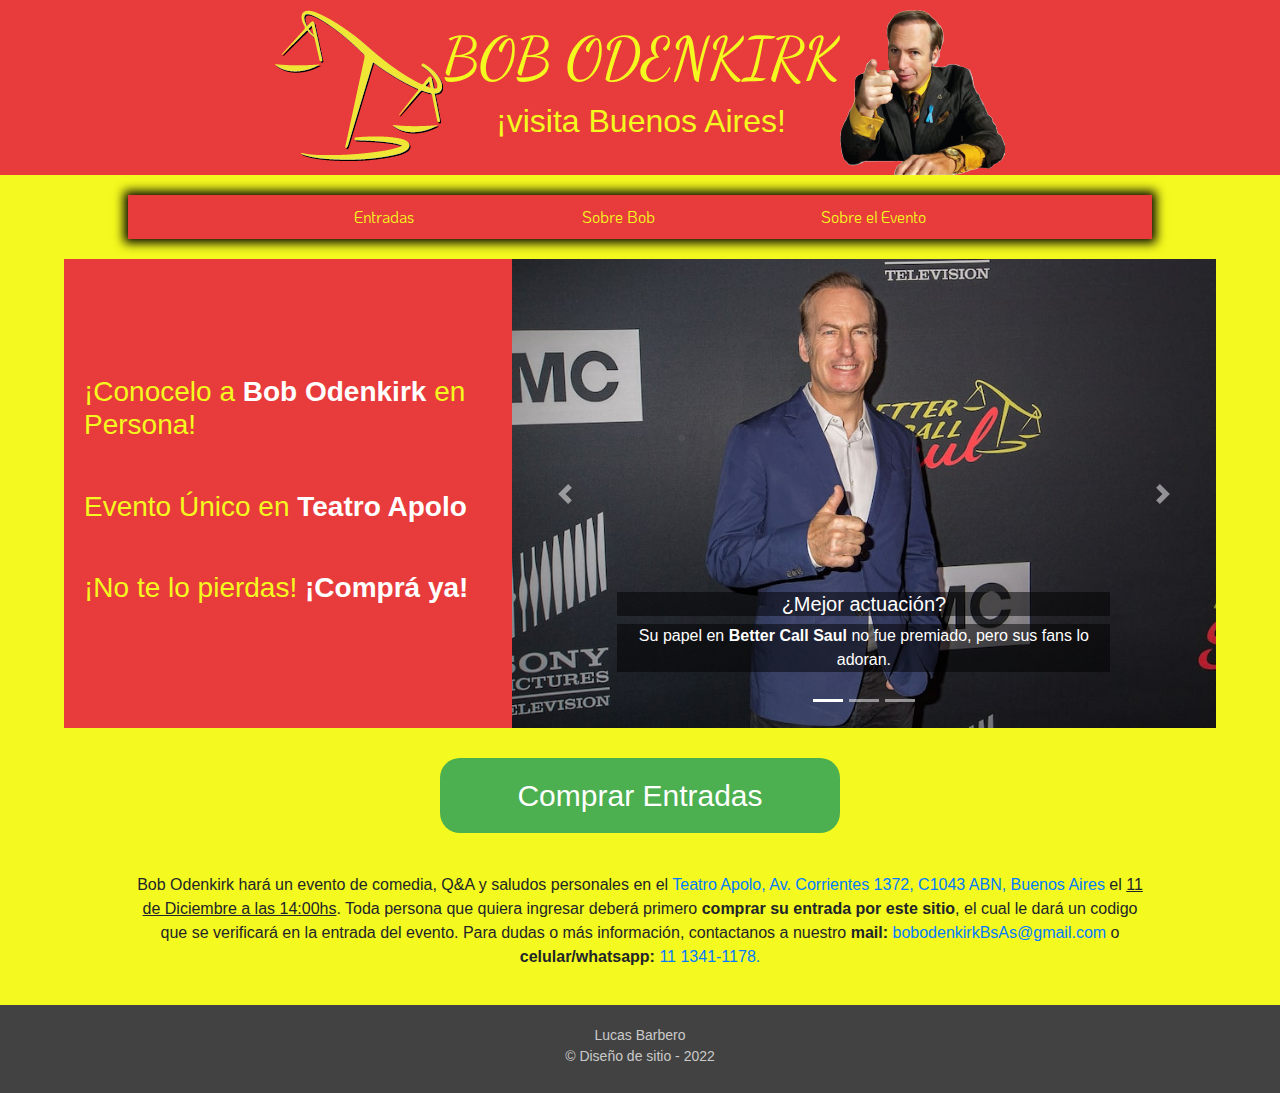
<file: index.html>
<!DOCTYPE html>
<html lang="en">
<head>
    <meta charset="UTF-8">
    <meta http-equiv="X-UA-Compatible" content="IE=edge">
    <meta name="viewport" content="width=device-width, initial-scale=1.0">
    <title>Bob Odenkirk BsAs</title>

    <!-- Bootstrap -->
    <link rel="stylesheet" href="https://cdn.jsdelivr.net/npm/bootstrap@4.0.0/dist/css/bootstrap.min.css" integrity="sha384-Gn5384xqQ1aoWXA+058RXPxPg6fy4IWvTNh0E263XmFcJlSAwiGgFAW/dAiS6JXm" crossorigin="anonymous">
    
    <!-- JavaScript-->
    <script src="https://code.jquery.com/jquery-3.2.1.slim.min.js" integrity="sha384-KJ3o2DKtIkvYIK3UENzmM7KCkRr/rE9/Qpg6aAZGJwFDMVNA/GpGFF93hXpG5KkN" crossorigin="anonymous"></script>
    <script src="https://cdn.jsdelivr.net/npm/popper.js@1.12.9/dist/umd/popper.min.js" integrity="sha384-ApNbgh9B+Y1QKtv3Rn7W3mgPxhU9K/ScQsAP7hUibX39j7fakFPskvXusvfa0b4Q" crossorigin="anonymous"></script>
    <script src="https://cdn.jsdelivr.net/npm/bootstrap@4.0.0/dist/js/bootstrap.min.js" integrity="sha384-JZR6Spejh4U02d8jOt6vLEHfe/JQGiRRSQQxSfFWpi1MquVdAyjUar5+76PVCmYl" crossorigin="anonymous"></script>

    <!-- CSS -->
    <link rel="stylesheet" href="css/style.css">
</head>

<!-- Sitio -->

<body>
<main>
    <a href="index.html" class="header-index-link"><header> 
        <div class="balanza">
            <img src="img/balanza-amarilla.png" alt="">
        </div>
      <div id="header-titulo">  
        <h1 class="titulo-grande"> BOB ODENKIRK </h1>
        <h2 class="titulo-mediano"> ¡visita Buenos Aires! </h2>
      </div>
      <div class="saul-apuntando">
        <img src="img/saul-goodman-pointing_nobg_edited.png" alt="">
    </div>
    </header></a>

    <section>
        <nav>
            <a href="entradas.html" class="nav-boton"> Entradas </a>
            <a href="sobre-bob.html" class="nav-boton"> Sobre Bob </a>
            <a href="sobre-el-evento.html" class="nav-boton"> Sobre el Evento </a>
        </nav>

    <article>
    <div id="article-box">
        <!-- Article Text 1 -->
        <div class="main-article">
                <h3> ¡Conocelo a <b class="white">Bob Odenkirk</b> en Persona! </h3> <h3> Evento Único en <b class="white">Teatro Apolo</b> </h3> <h3> ¡No te lo pierdas! <b class="white">¡Comprá ya!</b></h3>
        </div>
        <!-- Carousel -->
            <div class="carousel-article">

                <div id="carouselExampleIndicators" class="carousel slide" data-ride="carousel">
                    <ol class="carousel-indicators">
                        <li data-target="#carouselExampleIndicators" data-slide-to="0" class="active"></li>
                        <li data-target="#carouselExampleIndicators" data-slide-to="1"></li>
                        <li data-target="#carouselExampleIndicators" data-slide-to="2"></li>
                    </ol>
                    <div class="carousel-inner">
                        <div class="carousel-item active">
                            <img class="d-block w-100" src="img/bob-odenkirk-thumbsup.jpg" alt="First slide">
                            <div class="carousel-caption d-none d-md-block">
                                <h5 class="background-shadow">¿Mejor actuación?</h5>
                                <p class="background-shadow">Su papel en <b>Better Call Saul</b> no fue premiado, pero sus fans lo adoran.</p>
                            </div>
                        </div>
                        <div class="carousel-item">
                            <img class="d-block w-100" src="img/bob-odenkirk-roles.png" alt="Second slide">
                            <div class="carousel-caption d-none d-md-block">
                                <h5 class="background-shadow">Cómo captivar a un publico</h5>
                                <p class="background-shadow">Bob Odenkirk captó la atención del mundo con sus diversos roles y su actuación de estas.</p>
                            </div>
                        </div>
                        <div class="carousel-item">
                            <img class="d-block w-100" src="img/better-call-saul-portada.png" alt="Third slide">
                            <div class="carousel-caption d-none d-md-block">
                                <h5 class="background-shadow">Terminó la saga de Breaking Bad</h5>
                                <p class="background-shadow">La última temporada de <b>Better Call Saul</b> concluyó la historia de Breaking Bad con un final perfecto.</p>
                            </div>
                        </div>
                    </div>
                    <a class="carousel-control-prev" href="#carouselExampleIndicators" role="button" data-slide="prev">
                        <span class="carousel-control-prev-icon" aria-hidden="true"></span>
                        <span class="sr-only">Previous</span>
                    </a>
                    <a class="carousel-control-next" href="#carouselExampleIndicators" role="button" data-slide="next">
                        <span class="carousel-control-next-icon" aria-hidden="true"></span>
                        <span class="sr-only">Next</span>
                    </a>
                </div>
        </div>
    </div>

    <div>
        <a href="entradas.html" class="entrada-button">Comprar Entradas</a>
    </div>

<div class="second-article">
    <p>Bob Odenkirk hará un evento de comedia, Q&A y saludos personales en el <a href="http://www.teatroapolo.com.ar/">Teatro Apolo, Av. Corrientes 1372, C1043 ABN, Buenos Aires</a> el <span class="underline"> 11 de Diciembre a las 14:00hs</span>. Toda persona que quiera ingresar deberá primero <b>comprar su entrada por este sitio</b>, el cual le dará un codigo que se verificará en la entrada del evento. Para dudas o más información, contactanos a nuestro <b>mail:</b> <a href="#">bobodenkirkBsAs@gmail.com</a> o <b>celular/whatsapp:</b> <a href="#">11 1341-1178.</a></p>
</div>

    </article>
    </section>

    <footer>
        <p>Lucas Barbero <br>
            © Diseño de sitio - 2022</p>
    </footer>

</main>
</body>
</html>
</file>
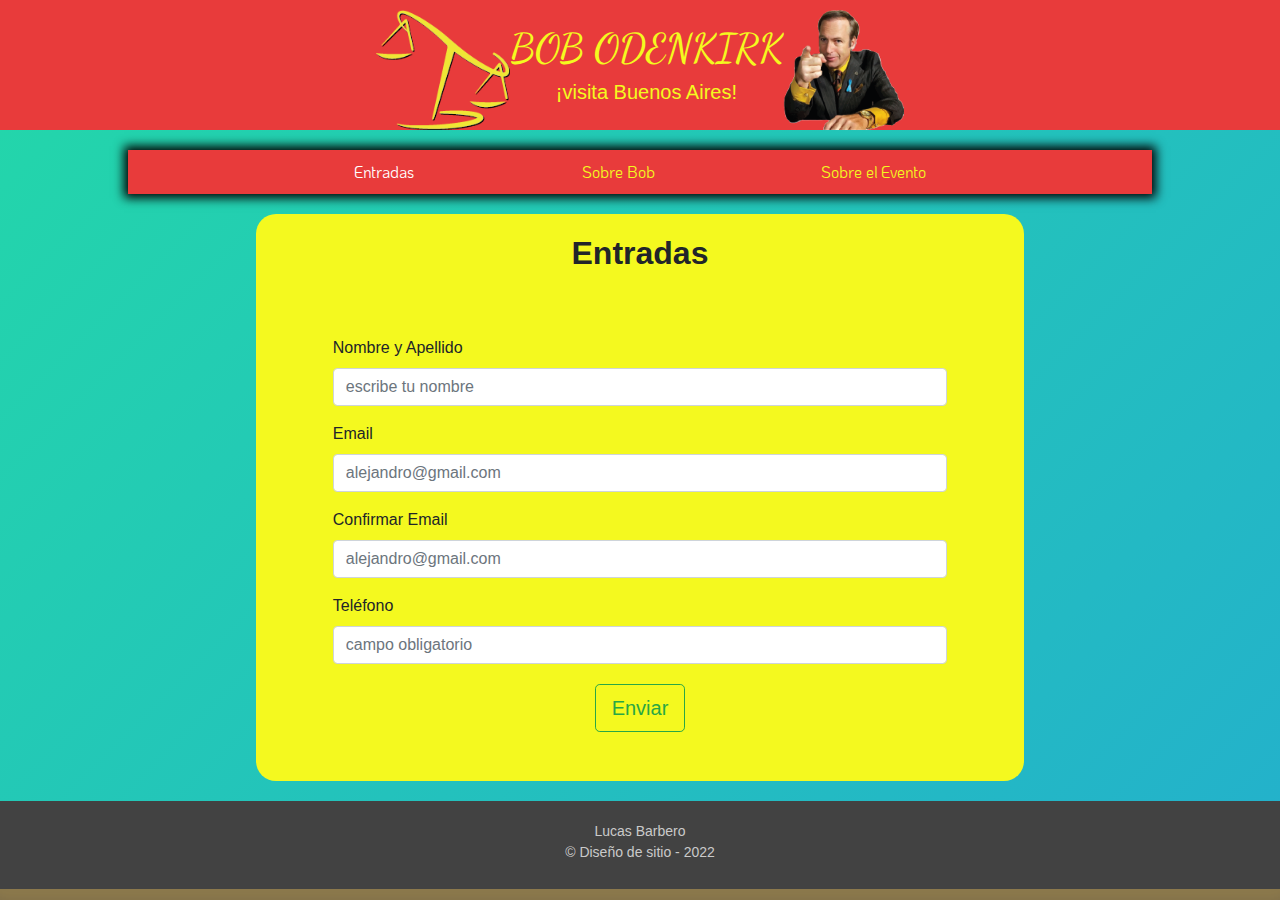
<file: entradas.html>
<!DOCTYPE html>
<html lang="en">
<head>
    <meta charset="UTF-8">
    <meta http-equiv="X-UA-Compatible" content="IE=edge">
    <meta name="viewport" content="width=device-width, initial-scale=1.0">
    <title>Entradas - Bob Odenkirk BsAs</title>

    <!-- Bootstrap -->
    <link rel="stylesheet" href="https://cdn.jsdelivr.net/npm/bootstrap@4.0.0/dist/css/bootstrap.min.css" integrity="sha384-Gn5384xqQ1aoWXA+058RXPxPg6fy4IWvTNh0E263XmFcJlSAwiGgFAW/dAiS6JXm" crossorigin="anonymous">
    
    <!-- JavaScript-->
    <script src="https://code.jquery.com/jquery-3.2.1.slim.min.js" integrity="sha384-KJ3o2DKtIkvYIK3UENzmM7KCkRr/rE9/Qpg6aAZGJwFDMVNA/GpGFF93hXpG5KkN" crossorigin="anonymous"></script>
    <script src="https://cdn.jsdelivr.net/npm/popper.js@1.12.9/dist/umd/popper.min.js" integrity="sha384-ApNbgh9B+Y1QKtv3Rn7W3mgPxhU9K/ScQsAP7hUibX39j7fakFPskvXusvfa0b4Q" crossorigin="anonymous"></script>
    <script src="https://cdn.jsdelivr.net/npm/bootstrap@4.0.0/dist/js/bootstrap.min.js" integrity="sha384-JZR6Spejh4U02d8jOt6vLEHfe/JQGiRRSQQxSfFWpi1MquVdAyjUar5+76PVCmYl" crossorigin="anonymous"></script>

    <!-- CSS -->
    <link rel="stylesheet" href="css/style.css">
</head>

<!-- Sitio -->

<body>
    <main>

        <a href="index.html" class="header-index-link"><header class="header-sitios">
            <div class="balanza">
                <img src="img/balanza-amarilla.png" alt="">
            </div>
          <div id="header-titulo">  
            <h1 class="titulo-grande"> BOB ODENKIRK </h1>
            <h2 class="titulo-mediano"> ¡visita Buenos Aires! </h2>
          </div>
          <div class="saul-apuntando">
            <img src="img/saul-goodman-pointing_nobg_edited.png" alt="">
        </div>
        </header></a>

        <section id="body-abg">
            <nav>
                <a href="entradas.html" class="nav-boton-e"> Entradas </a>
                <a href="sobre-bob.html" class="nav-boton"> Sobre Bob </a>
                <a href="sobre-el-evento.html" class="nav-boton"> Sobre el Evento </a>
            </nav>
      
        <article>

            <div>
                
    
                <div id="caja-formulario">
                    <div id="formulario">
                        <h2 class="subtitulo"><b>Entradas</b></h2>
                        <form id="formContacto" class="my-5 needs-validation" netlify method="post" novalidate>
                            <div>
                                <label for="campoNombre" class="form-label mt-3">
                                    <span>Nombre y Apellido</span> 
                                </label>
                                <input type="text" name="nombre" class="form-control" id="campoNombre" required placeholder="escribe tu nombre">
                                
                                  <div class="invalid-feedback">
                                    completar
                                  </div>
                            </div>

                            <div>
                                <label class="form-label mt-3" for="campoEmail">Email</label>
                                <input class="form-control" type="email" name="email" id="campoEmail" required placeholder="alejandro@gmail.com">
                                <div class="invalid-feedback">
                                    incompleto o invalido
                                  </div>
                            </div>

                            <div>
                                <label class="form-label mt-3" for="campoEmail">Confirmar Email</label>
                                <input class="form-control" type="email" name="email" id="campoEmail" required placeholder="alejandro@gmail.com">
                                <div class="invalid-feedback">
                                    incompleto o invalido
                                  </div>
                            </div>

                            <div>
                                <label class="form-label mt-3" for="campoTel">
                                    Teléfono
                                </label>
                                <input type="tel" name="telefono" id="campoTel" class="form-control" required placeholder="campo obligatorio">
                                <div class="invalid-feedback">
                                    incompleto o invalido
                                  </div>
                            </div>

                            <div class="boton-enviar">
                                <input class=" btn btn-outline-success btn-lg" type="submit" value="Enviar">
                            </div>
                        </form>

                    
                    </div>
                    
                </div>
    
            </div>
        
        </article>
        </section>
        
        <footer>
            <p>Lucas Barbero <br>
                © Diseño de sitio - 2022</p>
        </footer>



        <script>
            // Example starter JavaScript for disabling form submissions if there are invalid fields
        (() => {
          'use strict'
        
          // Fetch all the forms we want to apply custom Bootstrap validation styles to
          const forms = document.querySelectorAll('.needs-validation')
        
          // Loop over them and prevent submission
          Array.from(forms).forEach(form => {
            form.addEventListener('submit', event => {
              if (!form.checkValidity()) {
                event.preventDefault()
                event.stopPropagation()
              }
        
              form.classList.add('was-validated')
            }, false)
          })
        })()
        </script>
</main>
</body>
</html>
</file>
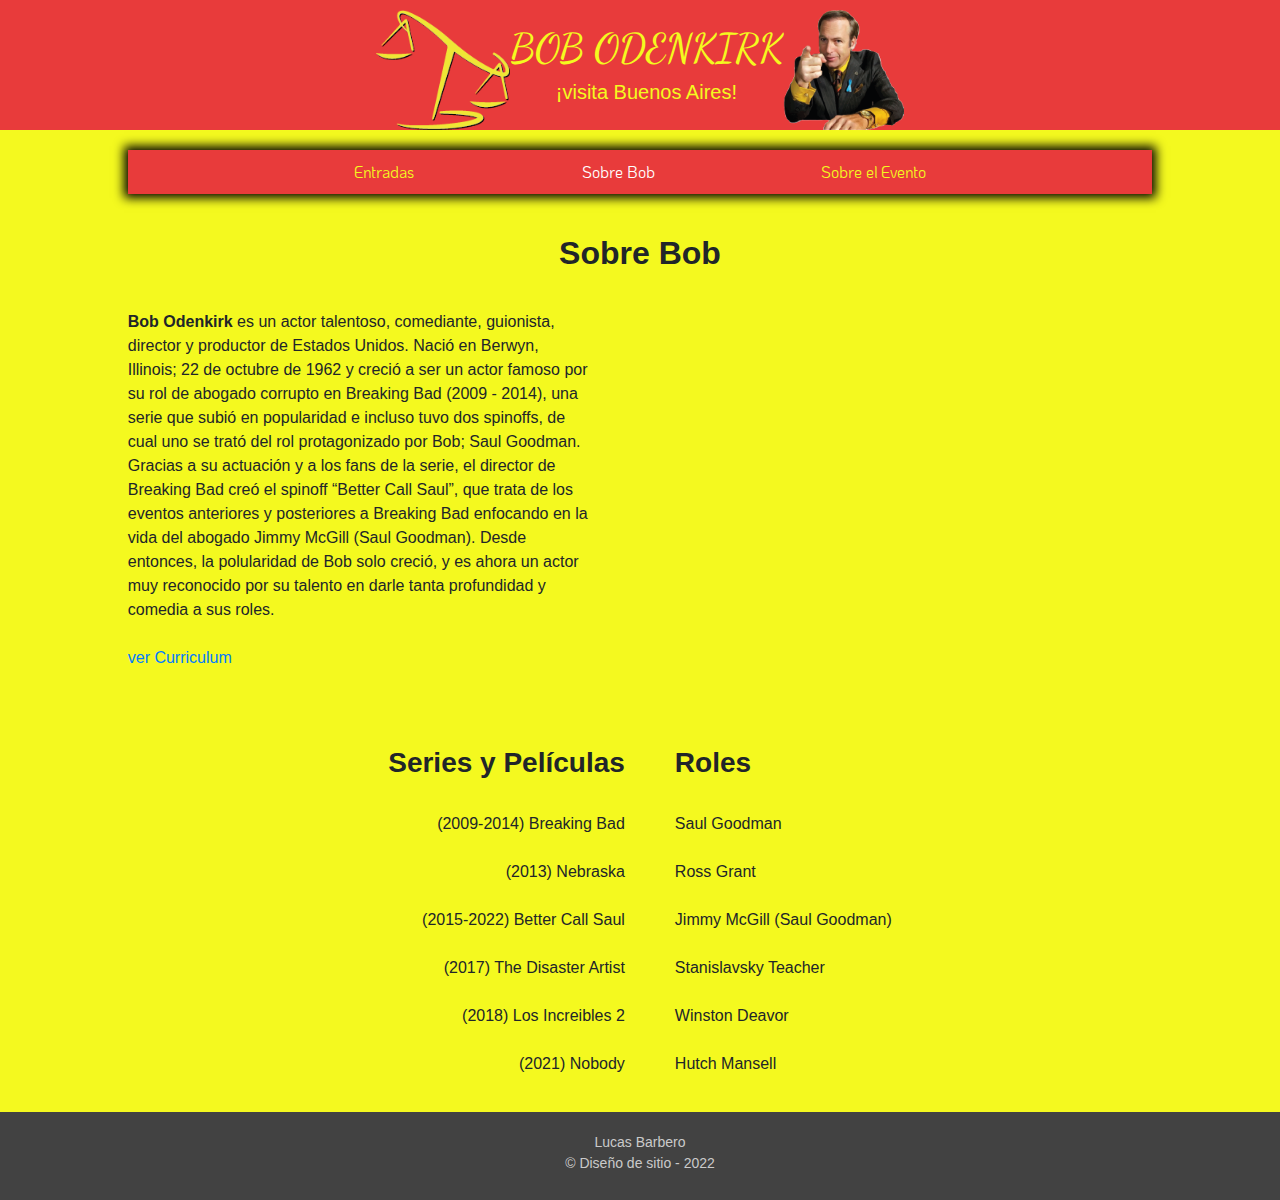
<file: sobre-bob.html>
<meta name="viewport" content="width=device-width, initial-scale=1.0">
<title>Sobre Bob - Bob Odenkirk BsAs</title>

<!-- Bootstrap -->
<link rel="stylesheet" href="https://cdn.jsdelivr.net/npm/bootstrap@4.0.0/dist/css/bootstrap.min.css" integrity="sha384-Gn5384xqQ1aoWXA+058RXPxPg6fy4IWvTNh0E263XmFcJlSAwiGgFAW/dAiS6JXm" crossorigin="anonymous">

<!-- JavaScript-->
<script src="https://code.jquery.com/jquery-3.2.1.slim.min.js" integrity="sha384-KJ3o2DKtIkvYIK3UENzmM7KCkRr/rE9/Qpg6aAZGJwFDMVNA/GpGFF93hXpG5KkN" crossorigin="anonymous"></script>
<script src="https://cdn.jsdelivr.net/npm/popper.js@1.12.9/dist/umd/popper.min.js" integrity="sha384-ApNbgh9B+Y1QKtv3Rn7W3mgPxhU9K/ScQsAP7hUibX39j7fakFPskvXusvfa0b4Q" crossorigin="anonymous"></script>
<script src="https://cdn.jsdelivr.net/npm/bootstrap@4.0.0/dist/js/bootstrap.min.js" integrity="sha384-JZR6Spejh4U02d8jOt6vLEHfe/JQGiRRSQQxSfFWpi1MquVdAyjUar5+76PVCmYl" crossorigin="anonymous"></script>

<!-- CSS -->
<link rel="stylesheet" href="css/style.css">
</head>

<!-- Sitio -->

<body>
<main>

    <a href="index.html" class="header-index-link"><header class="header-sitios">
        <div class="balanza">
            <img src="img/balanza-amarilla.png" alt="">
        </div>
      <div id="header-titulo">  
        <h1 class="titulo-grande"> BOB ODENKIRK </h1>
        <h2 class="titulo-mediano"> ¡visita Buenos Aires! </h2>
      </div>
      <div class="saul-apuntando">
        <img src="img/saul-goodman-pointing_nobg_edited.png" alt="">
    </div>
    </header></a>

    <section>
    <nav>
        <a href="entradas.html" class="nav-boton"> Entradas </a>
        <a href="sobre-bob.html" class="nav-boton-e"> Sobre Bob </a>
        <a href="sobre-el-evento.html" class="nav-boton"> Sobre el Evento </a>
    </nav>

    <article>
            <h2 class="subtitulo"><b>Sobre Bob</b></h2>
        
        <div class="sobre-bob-text-and-video">
            <div class="bob-odenkirk-biografia">
                <p><b>Bob Odenkirk</b> es un actor talentoso, comediante, guionista, director y productor de Estados Unidos. Nació en Berwyn, Illinois; 22 de octubre de 1962 y creció a ser un actor famoso por su rol de abogado corrupto en Breaking Bad (2009 - 2014), una serie que subió en popularidad e incluso tuvo dos spinoffs, de cual uno se trató del rol protagonizado por Bob; Saul Goodman. Gracias a su actuación y a los fans de la serie, el director de Breaking Bad creó el spinoff “Better Call Saul”, que trata de los eventos anteriores y posteriores a Breaking Bad enfocando en la vida del abogado Jimmy McGill (Saul Goodman). Desde entonces, la polularidad de Bob solo creció, y es ahora un actor muy reconocido por su talento en darle tanta profundidad y comedia a sus roles. <br> <br> <a href="https://bobodenkirkcv.netlify.app" target="_blank">ver Curriculum</a> </p>
            </div>

            <div>
                <iframe width="500" height="315" src="https://www.youtube.com/embed/Y_pzHcDDkE0" title="YouTube video player" frameborder="0" allow="accelerometer; autoplay; clipboard-write; encrypted-media; gyroscope; picture-in-picture" allowfullscreen></iframe>
            </div>
        </div>

        <div class="bob-series-pelis-y-roles">
        
            <div class="series-pelis">
                <h3><b>Series y Películas</b></h3>
                <p><br>
                (2009-2014) Breaking Bad
                <br><br>
                (2013) Nebraska
                <br><br>
                (2015-2022) Better Call Saul
                <br><br>
                (2017) The Disaster Artist
                <br><br>
                (2018) Los Increibles 2
                <br><br>
                (2021) Nobody
                </p>
            </div>
            <div class="caja-invicible"></div>
            <div>
                <h3><b>Roles</b></h3>
                <p><br>
                Saul Goodman
                <br><br>
                Ross Grant
                <br><br>
                Jimmy McGill (Saul Goodman)
                <br><br>
                Stanislavsky Teacher
                <br><br>
                Winston Deavor 
                <br><br>
                Hutch Mansell
                </p>
            </div>
        </div>
    </article>
    </section>

    <footer>
        <p>Lucas Barbero <br>
            © Diseño de sitio - 2022</p>
    </footer>
</main>
</body>
</html>
</file>
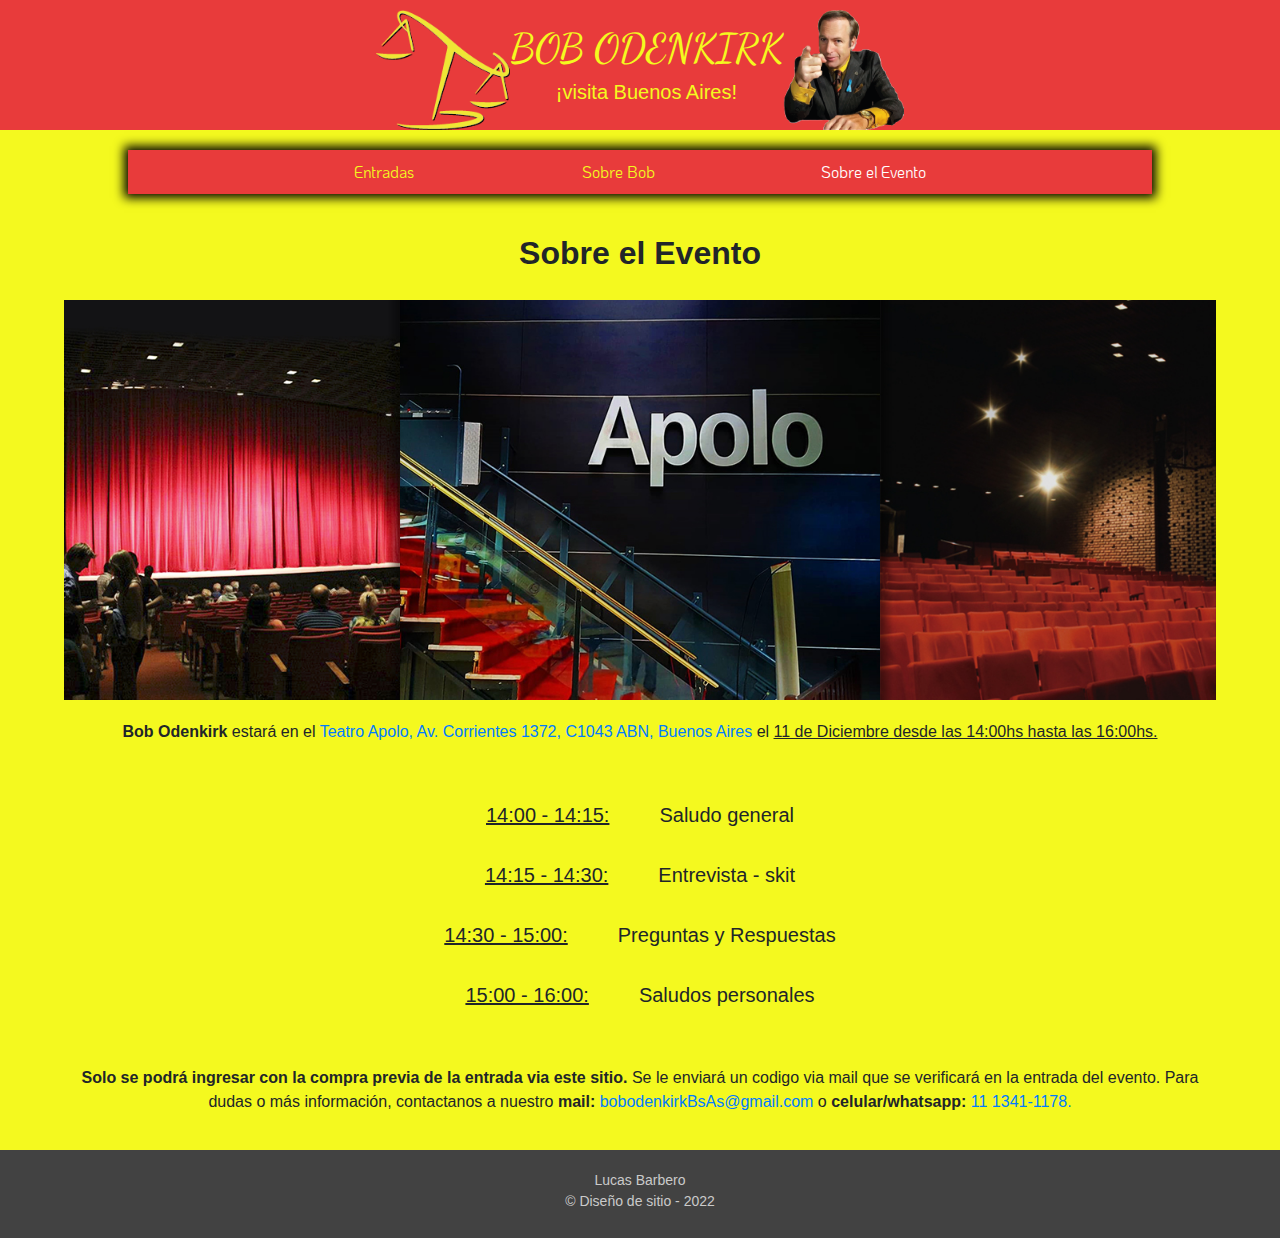
<file: sobre-el-evento.html>
<meta name="viewport" content="width=device-width, initial-scale=1.0">
<title>Sobre el Evento - Bob Odenkirk BsAs</title>

<!-- Bootstrap -->
<link rel="stylesheet" href="https://cdn.jsdelivr.net/npm/bootstrap@4.0.0/dist/css/bootstrap.min.css" integrity="sha384-Gn5384xqQ1aoWXA+058RXPxPg6fy4IWvTNh0E263XmFcJlSAwiGgFAW/dAiS6JXm" crossorigin="anonymous">

<!-- JavaScript-->
<script src="https://code.jquery.com/jquery-3.2.1.slim.min.js" integrity="sha384-KJ3o2DKtIkvYIK3UENzmM7KCkRr/rE9/Qpg6aAZGJwFDMVNA/GpGFF93hXpG5KkN" crossorigin="anonymous"></script>
<script src="https://cdn.jsdelivr.net/npm/popper.js@1.12.9/dist/umd/popper.min.js" integrity="sha384-ApNbgh9B+Y1QKtv3Rn7W3mgPxhU9K/ScQsAP7hUibX39j7fakFPskvXusvfa0b4Q" crossorigin="anonymous"></script>
<script src="https://cdn.jsdelivr.net/npm/bootstrap@4.0.0/dist/js/bootstrap.min.js" integrity="sha384-JZR6Spejh4U02d8jOt6vLEHfe/JQGiRRSQQxSfFWpi1MquVdAyjUar5+76PVCmYl" crossorigin="anonymous"></script>

<!-- CSS -->
<link rel="stylesheet" href="css/style.css">
</head>

<!-- Sitio -->

<body>
    <main>
    
        <a href="index.html" class="header-index-link"><header class="header-sitios">
            <div class="balanza">
                <img src="img/balanza-amarilla.png" alt="">
            </div>
          <div id="header-titulo">  
            <h1 class="titulo-grande"> BOB ODENKIRK </h1>
            <h2 class="titulo-mediano"> ¡visita Buenos Aires! </h2>
          </div>
          <div class="saul-apuntando">
            <img src="img/saul-goodman-pointing_nobg_edited.png" alt="">
        </div>
        </header></a>
    
        <section>
        <nav>
            <a href="entradas.html" class="nav-boton"> Entradas </a>
            <a href="sobre-bob.html" class="nav-boton"> Sobre Bob </a>
            <a href="sobre-el-evento.html" class="nav-boton-e"> Sobre el Evento </a>
        </nav>
    
        <article>
            <h2 class="subtitulo"><b>Sobre el Evento</b></h2>
    
            <div class="apolo-img">
               <img src="img/apolo.jpg" alt="">
            </div>

            <div class="see-texto1">
                <p> <b>Bob Odenkirk</b> estará en el <a href="https://www.google.com/maps/place/Teatro+Apolo/@-34.6041517,-58.3883133,17z/data=!3m1!4b1!4m5!3m4!1s0x95bccac42b9eeb9b:0x1cad4b40d8b9cee!8m2!3d-34.6041019!4d-58.3861289" target="_blank">Teatro Apolo, Av. Corrientes 1372, C1043 ABN, Buenos Aires</a> el <span class="underline">11 de Diciembre desde las 14:00hs hasta las 16:00hs.</span> </p>
            </div>

            <div class="see-texto2">
                <p class="larger-text"> <span class="underline">14:00 - 14:15:</span>  &nbsp &nbsp &nbsp &nbsp  Saludo general
                    <br><br>
                    <span class="underline">14:15 - 14:30:</span>  &nbsp &nbsp &nbsp &nbsp  Entrevista - skit
                    <br><br>
                    <span class="underline">14:30 - 15:00:</span>  &nbsp &nbsp &nbsp &nbsp  Preguntas y Respuestas
                    <br><br>
                    <span class="underline">15:00 - 16:00:</span>  &nbsp &nbsp &nbsp &nbsp  Saludos personales </p>
            </div>
            

            <div class="see-texto1">
                <p><b>Solo se podrá ingresar con la compra previa de la entrada via este sitio.</b>  Se le enviará un codigo via mail que se verificará en la entrada del evento. Para dudas o más información, contactanos a nuestro <b>mail:</b> <a href="#">bobodenkirkBsAs@gmail.com</a> o <b>celular/whatsapp:</b> <a href="#">11 1341-1178.</a> 
                 </p>

            </div>


        </article>
        </section>
    
        <footer>
            <p>Lucas Barbero <br>
                © Diseño de sitio - 2022</p>
        </footer>
    </main>
    </body>
    </html>
</file>
<file: css/style.css>
@import url('https://fonts.googleapis.com/css2?family=Dancing+Script:wght@400;600&family=KoHo:wght@600;700&display=swap');

*{
    margin: 0;
    padding: 0;
    box-sizing: border-box;
}

html{
    font-family: 'KoHo', sans-serif;
}

body{
    background-color: rgb(29, 29, 59);
    background-repeat: repeat;
}

main{
    max-width: 1440px;
    margin: auto auto;
    background: #E83B3B;
    box-shadow: 0 0px 40px 40px rgba(255, 217, 94, 0.5);
}

a:hover{
    color: white;
}

/* --- HEADER --- */

header{
    display: flex;
    flex-direction: row;
    justify-content: center;
    padding: 10px;
}

.balanza-izquierda{
    height: 150px;
    width: auto;
}

#header-titulo{
    padding-top: 14px;
    text-align: center;
    color: #F4F91F;
}

.titulo-grande{
    font-size: 58px;
    font-family: 'Dancing Script', cursive;
   
}

.titulo-mediano{
    font-size: 32px;
}

.saul-apuntando{
    height: 155px;
    width: auto;
}


/* --- ARTICLE --- */

section{
    background-color: #F4F91F;
    padding-top: 20px;
    padding-bottom: 20px;
}

nav{
    display: flex;
    flex-direction: row;
    justify-content: space-evenly;
    width: 80%;
    margin: auto auto;
    padding: 10px 60px;
    background-color: #E83B3B;
    box-shadow: 0px 0px 10px 4px rgba(0,0,0,1);
}

nav a{
    text-decoration: none;
    color: #F4F91F;
    font-family: 'KoHo', sans-serif;
    transition-duration: 0.5s;
}

.white{
    color: #ffffff;
}

article{
    margin-top: 20px;
}

#article-box{
    width: 90%;
    margin: auto auto;
    display: flex;
    flex-direction: row;
    background-color: #E83B3B;
    margin-bottom: 30px;
}

.main-article{

    display: flex;
    flex-direction: column;
    align-self: center;
    justify-content: space-between;
    padding-left: 20px;
    padding-left: 20px;
    color: #F4F91F;
}

.main-article h3{
    padding-top: 20px;
    padding-bottom: 20px;
}

.background-shadow{
    background-color: rgba(0,0,0,0.5);
}

.entrada-button{
    display: flex;
    justify-content: center;
    width: 400px;
    background-color: #4CAF50;
    border-radius: 20px;
    color: white;
    padding: 15px 32px;
    text-align: center;
    text-decoration: none;
    font-size: 30px;
    margin: auto auto;
    transition-duration: 0.4s;
}

.entrada-button:hover{
    background-color: #ffffff; /* Green */
    color: rgb(31, 31, 31);
    border: 2px solid rgba(0,0,0,1);
}

.second-article{
    max-width: 80%;
   padding-top: 40px;
    margin: auto auto;
    text-align: center;
}

.underline{
    text-decoration: underline;
}


/* --- FOOTER --- */

footer{
    background-color: #424242;
    text-align: center;
    padding-top: 20px;
    padding-bottom: 10px;
    font-size: 14px;
    color: #cacaca;
}



/* SITIOS */

.header-sitios{
    height: 130px;
    width: auto;
}

.header-sitios img{
    height: 120px;
    width: auto;
}

.header-sitios h1{
    font-size: 40px;
}

.header-sitios h2{
    font-size: 20px;
}

.header-index-link:link { text-decoration: none; }


.header-index-link:visited { text-decoration: none; }


.header-index-link:hover { text-decoration: none; }


.header-index-link:active { text-decoration: none; }


.subtitulo{
    padding-top: 20px;
    text-align: center;
}


/* SITIO ENTRADAS */

.nav-boton-e{
    color: #ffffff;
}

.subtitulo-entradas{
    padding-top: 20px;
    text-align: center;
    text-decoration: underline;

}

#caja-formulario{
    background-color: #F4F91F;
    border-radius: 20px;
    width: 60%;
    margin: auto auto;
    padding-bottom: 1px;
}

#formulario{
    width: 80%;
    margin: auto auto;
}

.boton-enviar{
    padding-top: 20px;
    display: flex;
    flex-direction: row;
    justify-content: center;
}


#body-abg {
    background: linear-gradient(-45deg, #ee7752, #e73c7e, #23a6d5, #23d5ab);
    background-size: 400% 400%;
    animation: gradient 15s ease infinite;
}

@keyframes gradient {
    0% {
        background-position: 0% 50%;
    }
    50% {
        background-position: 100% 50%;
    }
    100% {
        background-position: 0% 50%;
    }
}


/* SITIO SOBRE BOB */

.sobre-bob-text-and-video{
    padding-top: 30px;
    display: flex;
    flex-direction: row;
    flex-wrap: wrap;
    width: 90%;
    justify-content: space-evenly;
    margin: auto auto;
}

.bob-odenkirk-biografia{
    width: 40%;
}

.bob-series-pelis-y-roles{
    display: flex;
    flex-direction: row;
    justify-content: center;
    padding-top: 60px;
}

.series-pelis{
    text-align: right;
}

.caja-invicible{
    visibility: hidden;
    width: 50px;
}


/* SITIO SOBRE EL EVENTO */

.apolo-img{
    padding-top: 20px;
    display: flex;
    justify-content: center;
}

.apolo-img img{
    width: 90%;
    height: auto;
}

.see-texto1{
    max-width: 90%;
    padding-top: 20px;
    text-align: center;
    margin: auto auto;
}

.see-texto2{
    max-width: 90%;
    padding-top: 40px;
    padding-bottom: 20px;
    text-align: center;
    margin: auto auto;
}

.larger-text{
    font-size: 20px;
}
</file>
